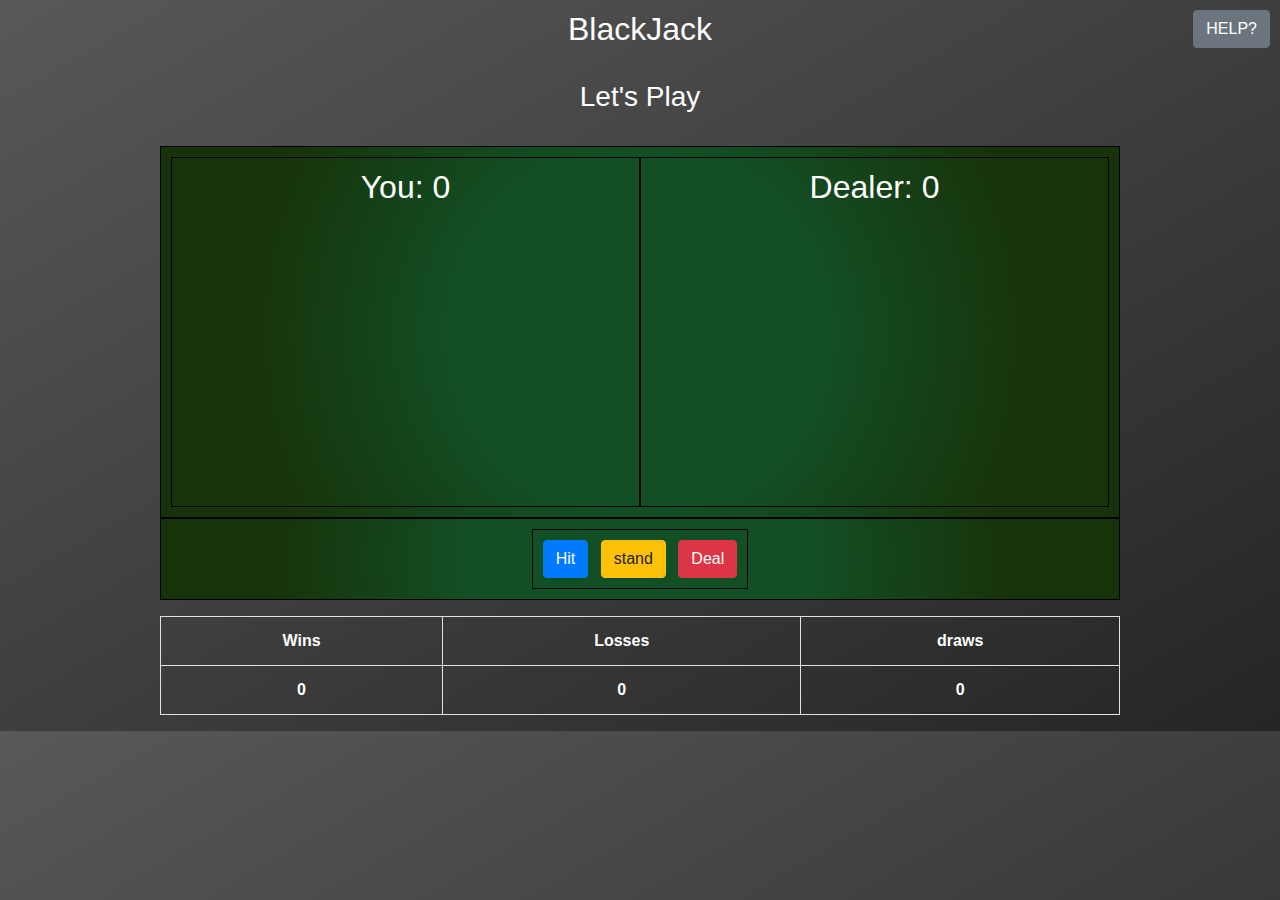
<file: index.html>
<!DOCTYPE html>
<html lang="en">
  <head>
    <meta charset="UTF-8" />
    <meta http-equiv="X-UA-Compatible" content="IE=edge" />
    <meta name="viewport" content="width=device-width, initial-scale=1.0" />
    <title>BlackJack</title>
    <link rel="stylesheet" href="style.css" />
    <link
      rel="stylesheet"
      href="https://cdn.jsdelivr.net/npm/bootstrap@4.6.0/dist/css/bootstrap.min.css"
    />
  </head>
  <body>
    <a href="help.html"><button class="btn btn-secondary">HELP?</button></a>
    <div class="container1">
      <h2>BlackJack</h2><br>
      <h3><span id="blackjack-result">Let's Play</span></h3><br>
      <div class="flex-blackjack-row-1">
        <div id="your-box">
          <h2 id="your-heading">
            You: <span id="your-blackjack-result">0</span>
          </h2>
        </div>
        <div id="dealer-box">
          <h2 id="dealer-heading">
            Dealer: <span id="dealer-blackjack-result">0</span>
          </h2>
        </div>
      </div>
      <div class="flex-blackjack-row-2">
        <div class="button">
          <button class="btn btn-primary mr-2" id="blackjack-hit-button">
            Hit
          </button>
          <button class="btn btn-warning mr-2" id="blackjack-stand-button">
            stand
          </button>
          <button class="btn btn-danger" id="blackjack-deal-button">
            Deal
          </button>
        </div>
      </div>
      <div class="flex-blackjack-row-3">
        <table class="table mt-3 table-bordered">
          <tbody>
            <tr>
              <th>Wins</th>
              <th>Losses</th>
              <th>draws</th>
            </tr>
            <tr>
              <td>
                <span id="wins">0</span>
              </td>
              <td>
                <span id="losses">0</span>
              </td>
              <td>
                <span id="draws">0</span>
              </td>
            </tr>
          </tbody>
        </table>
      </div>
    </div>
  </body>
  <script src="js/script.js"></script>
</html>
</file>
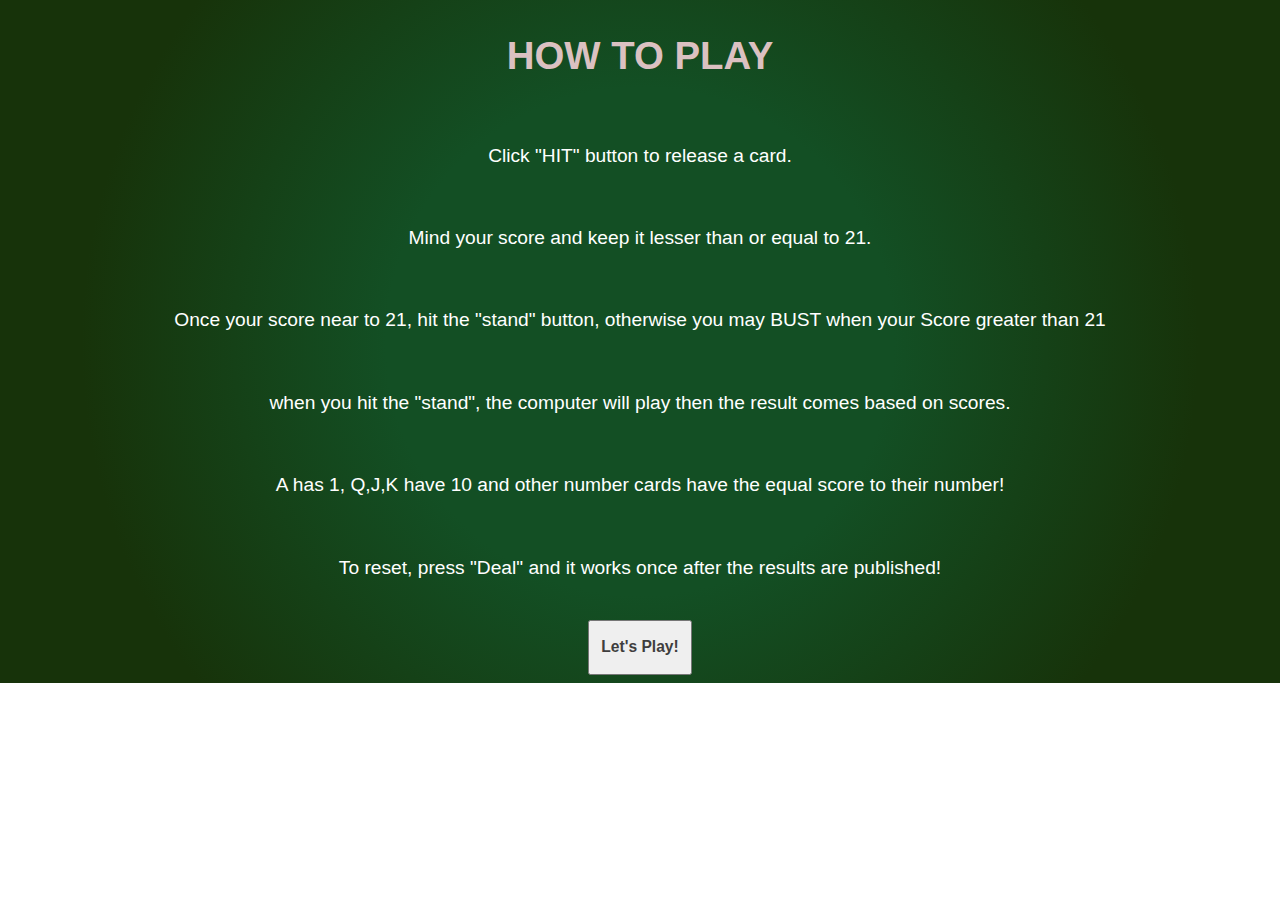
<file: help.html>
<!DOCTYPE html>
<html lang="en">
<head>
 <meta charset="UTF-8">
 <meta http-equiv="X-UA-Compatible" content="IE=edge">
 <meta name="viewport" content="width=device-width, initial-scale=1.0">
 <title>Help!
 </title>
 <link rel="stylesheet" href="help.css">
</head>
<body>
 <div class="Instruction">
   <h1> HOW TO PLAY</h1><br>
   <p>  Click "HIT" button to release a card.
</p> <br>
   <p>  Mind your score and keep it lesser than or equal to 21.
</p> <br>
   <p>  Once your score near to 21, hit the "stand" button, otherwise you may BUST when your Score greater than 21</p> <br>
   <p>  when you hit the "stand", the computer will play then the result comes based on scores.</p> <br>
   <p>  A has 1, Q,J,K have 10 and other number cards have the equal score to their number!</p> <br>
   <p>  To reset, press "Deal" and it works once after the results are published!</p> <br>
   <button class="btn btn-light"><h3> <a href="index.html">Let's Play!</a> 
   </h3></button>

 </div>
</body>
</html>
</file>
<file: style.css>
body {
  background: linear-gradient(to bottom right, #585858, #252525);
}

.container1 {
  width: 75%;
  margin: 10px auto;
  text-align: center;
  color: white;
  font-weight: bold;
}

.flex-blackjack-row-1,
.flex-blackjack-row-2 {
  display: flex;
  flex-direction: row;
  justify-content: space-around;
  border: 1px solid black;
  padding: 10px;

  background: rgb(19, 79, 36);
  background: radial-gradient(
    circle,
    rgba(19, 79, 36, 1) 35%,
    rgba(23, 51, 10, 1) 77%
  );
  color: white;
}

.flex-blackjack-row-1 div {
  border: 1px solid black;
  padding: 10px;
  height: 350px;
  flex: 1;
  overflow: auto;
}

.flex-blackjack-row-2 div {
  border: 1px solid black;
  padding: 10px;
}

.flex-blackjack-row-3 tbody {
  color: white;
}

img {
  width: 18%;
  margin: 10px;
}

.btn-secondary {
  position: absolute;
  right: 10px;
  top: 10px;
}
</file>
<file: help.css>
* {
  box-sizing: border-box;
  font-family: Arial, Helvetica, sans-serif;
}

body {
  height: calc(100%+20px);
  background: radial-gradient(
      circle,
      rgba(19, 79, 36, 1) 35%,
      rgba(23, 51, 10, 1) 77%
    )
    no-repeat;
  color: white;
  background-size: cover;
  display: flex;
  justify-content: center;
  align-items: space-between;
  text-align: center;
  font-size: 1.2rem;
}

h1 {
  color: rgb(219, 193, 193);
}

a:link, a:visited, a:hover, a:active  {
  color: rgb(63, 62, 62);
  text-decoration: none;
  padding: 5px;
}
</file>
